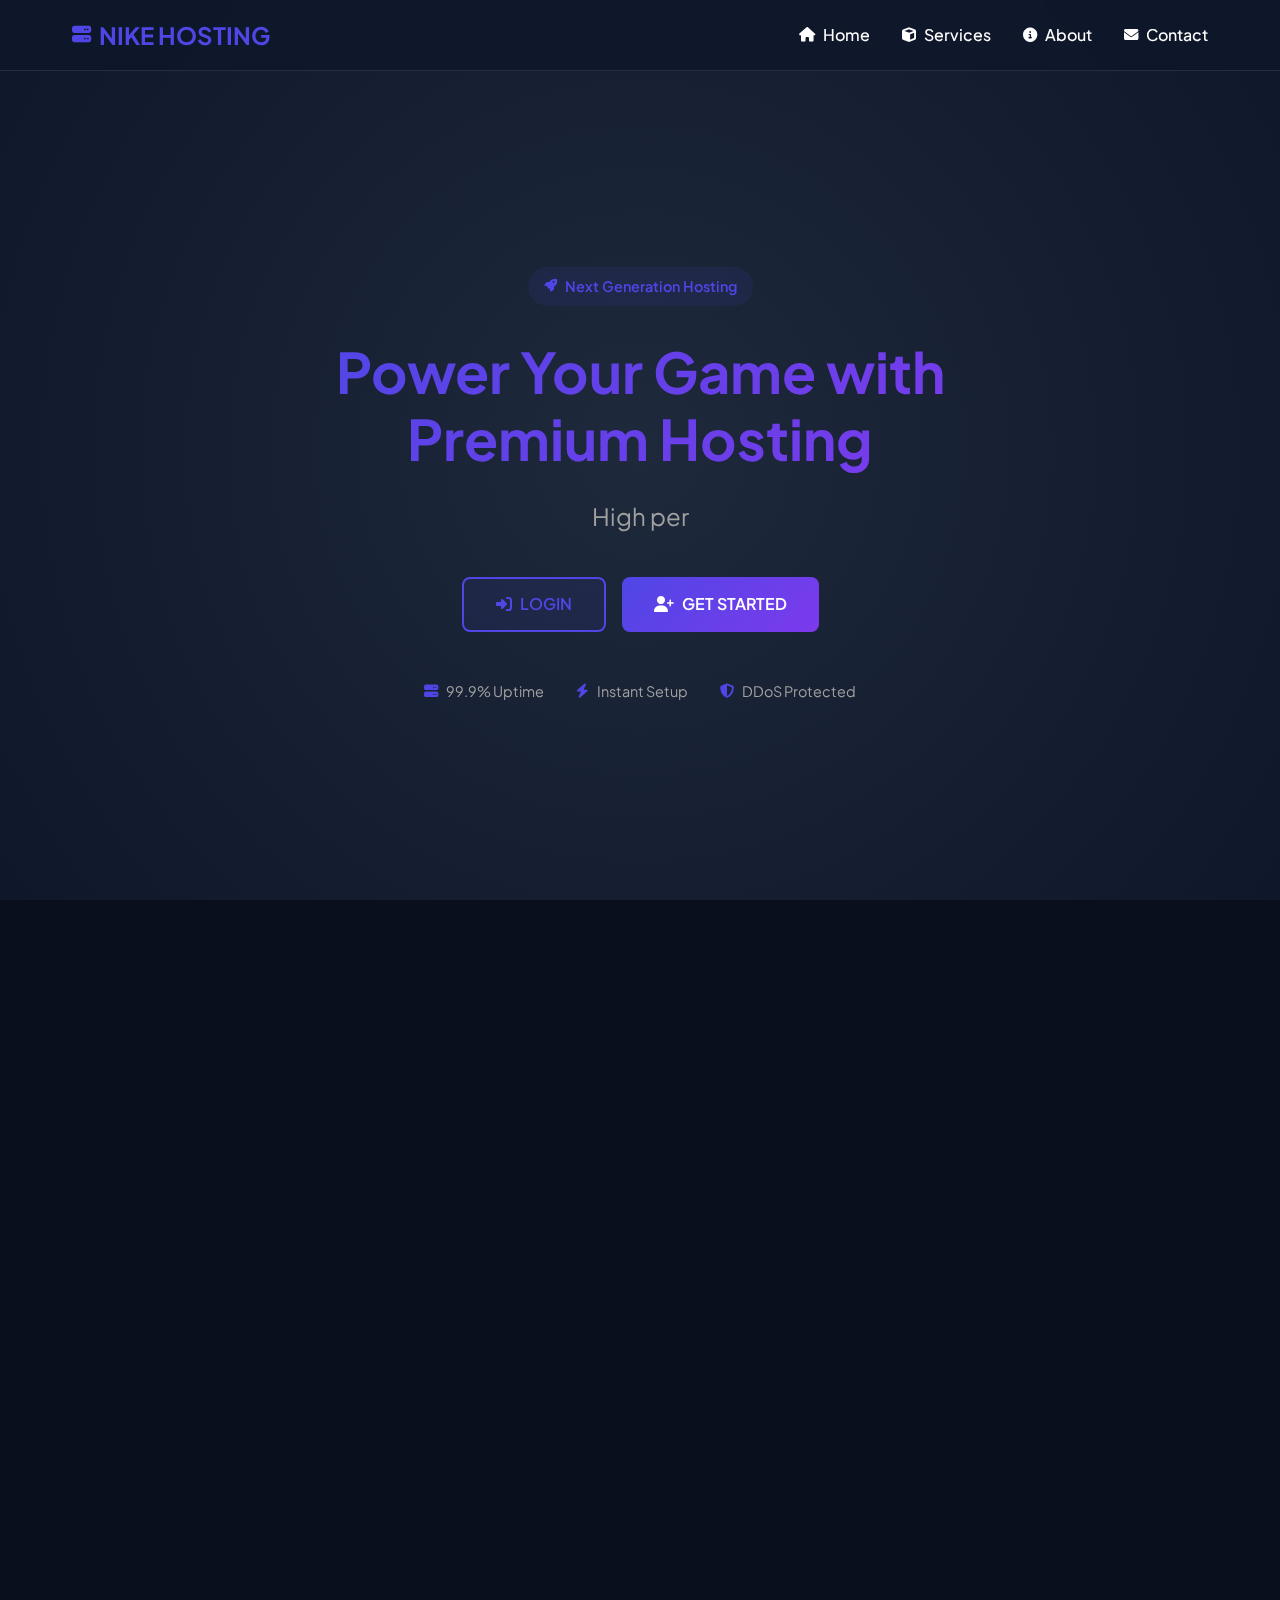
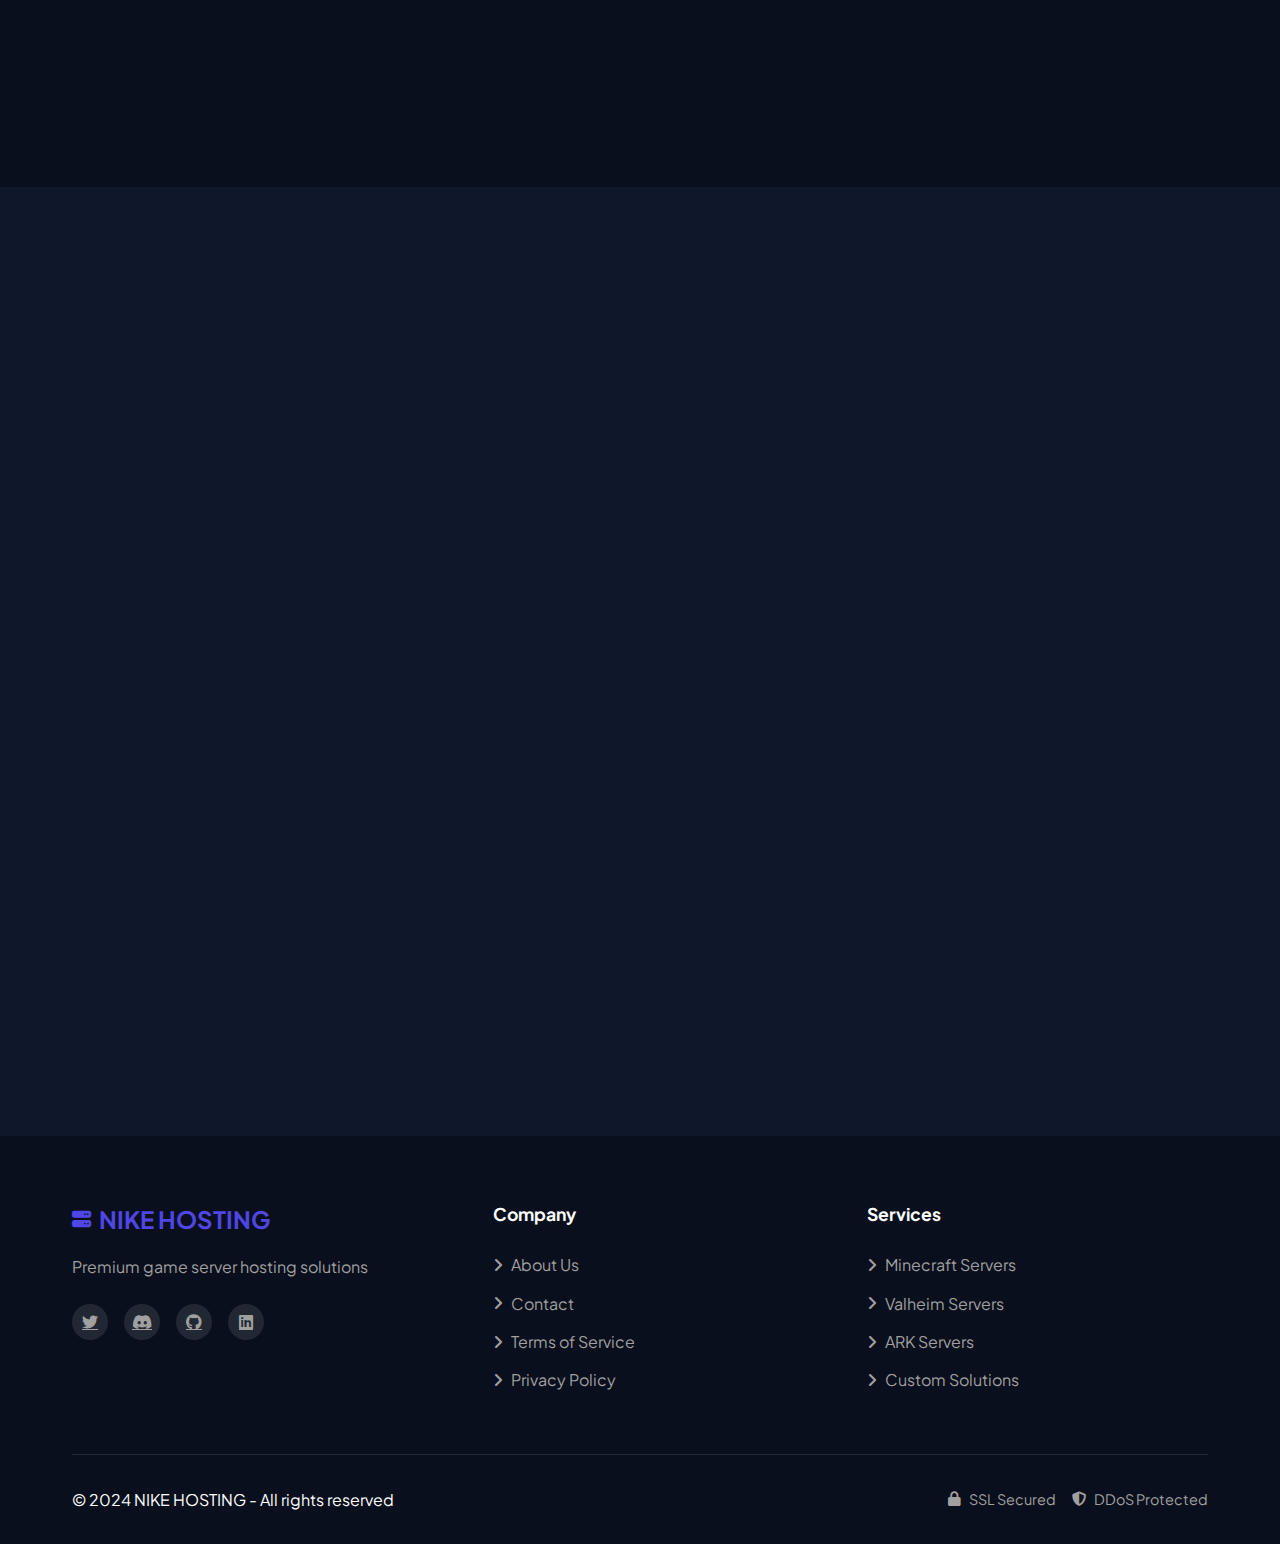
<file: index.html>
<!-- 
Re-Designed by iblamexyro
Discord: iblamexyro (Always active)
insta: kxrn.zxq
github: kxrnzxq
Spotify: kxrnzxq
Youtube: vx.scr & YoSyrexChill
-->


<!DOCTYPE html>
<html lang="en">
<head>
    <meta charset="UTF-8">
    <meta name="viewport" content="width=device-width, initial-scale=1.0">
    <title>NIKE HOSTING - 2024</title>
    <link rel="preconnect" href="https://fonts.googleapis.com">
    <link rel="preconnect" href="https://fonts.gstatic.com" crossorigin>
    <link href="https://fonts.googleapis.com/css2?family=Plus+Jakarta+Sans:wght@400;500;600;700&display=swap" rel="stylesheet">
    <link href="https://cdnjs.cloudflare.com/ajax/libs/font-awesome/6.5.1/css/all.min.css" rel="stylesheet">
    <link href="https://unpkg.com/aos@2.3.1/dist/aos.css" rel="stylesheet">
    <link rel="stylesheet" type="text/css" href="style.css">
</head>
<body>
    <nav class="navbar">
        <div class="navbar-container">
            <div class="logo">
                <i class="fas fa-server logo-icon"></i>
                NIKE HOSTING
            </div>
            <div class="menu-toggle" id="mobile-menu">
                <span></span>
                <span></span>
                <span></span>
            </div>
            <ul class="nav-links">
                <li><a href="#" class="active"><i class="fas fa-home"></i> Home</a></li>
                <li><a href="#services"><i class="fas fa-cube"></i> Services</a></li>
                <li><a href="#about"><i class="fas fa-info-circle"></i> About</a></li>
                <li><a href="#contact"><i class="fas fa-envelope"></i> Contact</a></li>
            </ul>
        </div>
    </nav>

    <header class="hero">
        <div class="hero-content" data-aos="fade-up">
            <div class="hero-badge">
                <i class="fas fa-rocket"></i>
                Next Generation Hosting
            </div>
            <h1 class="hero-title">Power Your Game with Premium Hosting</h1>
            <p class="typing-text"></p>
            <div class="hero-buttons">
                <a href="login.html" class="btn login-btn">
                    <i class="fas fa-sign-in-alt"></i>
                    LOGIN
                </a>
                <a href="register.html" class="btn register-btn">
                    <i class="fas fa-user-plus"></i>
                    GET STARTED
                </a>
            </div>
            <div class="hero-stats">
                <div class="hero-stat">
                    <i class="fas fa-server"></i>
                    <span>99.9% Uptime</span>
                </div>
                <div class="hero-stat">
                    <i class="fas fa-bolt"></i>
                    <span>Instant Setup</span>
                </div>
                <div class="hero-stat">
                    <i class="fas fa-shield-alt"></i>
                    <span>DDoS Protected</span>
                </div>
            </div>
        </div>
        <div class="hero-shape"></div>
    </header>

    <section class="features" id="services">
        <div class="section-container">
            <div class="section-header" data-aos="fade-up">
                <span class="section-badge"><i class="fas fa-star"></i> Features</span>
                <h2 class="section-title">Everything You Need</h2>
                <p class="section-subtitle">Powerful features to take your game server to the next level</p>
            </div>
            <div class="feature-grid">
                <div class="feature-card" data-aos="fade-up" data-aos-delay="100">
                    <i class="fas fa-server"></i>
                    <h3>Latest Versions</h3>
                    <p>Always up-to-date with the newest server versions</p>
                </div>
                <div class="feature-card" data-aos="fade-up" data-aos-delay="200">
                    <i class="fas fa-shield-alt"></i>
                    <h3>DDoS Protection</h3>
                    <p>Enterprise-grade protection against attacks</p>
                </div>
                <div class="feature-card" data-aos="fade-up" data-aos-delay="300">
                    <i class="fas fa-database"></i>
                    <h3>MySQL Database</h3>
                    <p>Free MySQL database included with every plan</p>
                </div>
                <div class="feature-card" data-aos="fade-up" data-aos-delay="400">
                    <i class="fas fa-cloud"></i>
                    <h3>Instant Setup</h3>
                    <p>Get your server running in minutes</p>
                </div>
                <div class="feature-card" data-aos="fade-up" data-aos-delay="500">
                    <i class="fas fa-hdd"></i>
                    <h3>Backups</h3>
                    <p>Automated backups to keep your data safe</p>
                </div>
                <div class="feature-card" data-aos="fade-up" data-aos-delay="600">
                    <i class="fas fa-tachometer-alt"></i>
                    <h3>Performance</h3>
                    <p>Optimized for maximum gaming performance</p>
                </div>
            </div>
        </div>
    </section>

    <section class="stats-section" data-aos="fade-up">
        <div class="section-container">
            <div class="stats-grid">
                <div class="stat-card">
                    <i class="fas fa-server"></i>
                    <div class="stat-number" data-target="4500">0</div>
                    <p>Active Servers</p>
                </div>
                <div class="stat-card">
                    <i class="fas fa-users"></i>
                    <div class="stat-number" data-target="6300">0</div>
                    <p>Happy Customers</p>
                </div>
                <div class="stat-card">
                    <i class="fas fa-chart-line"></i>
                    <div class="stat-number" data-target="82900">0</div>
                    <p>Total Transactions</p>
                </div>
            </div>
        </div>
    </section>

    <section class="discord-section">
        <div class="section-container">
            <div class="discord-card" data-aos="fade-up">
                <div class="discord-icon">
                    <i class="fab fa-discord"></i>
                </div>
                <h3>Join Our Community</h3>
                <p>Get instant support, updates, and connect with other gamers!</p>
                <a href="https://discord.gg/your-invite" class="discord-btn">
                    <i class="fab fa-discord"></i>
                    Join Discord Server
                </a>
            </div>
        </div>
    </section>

    <footer class="footer">
        <div class="section-container">
            <div class="footer-content">
                <div class="footer-brand">
                    <div class="logo">
                        <i class="fas fa-server logo-icon"></i>
                        NIKE HOSTING
                    </div>
                    <p>Premium game server hosting solutions</p>
                    <div class="social-links">
                        <a href="#" class="social-link"><i class="fab fa-twitter"></i></a>
                        <a href="#" class="social-link"><i class="fab fa-discord"></i></a>
                        <a href="#" class="social-link"><i class="fab fa-github"></i></a>
                        <a href="#" class="social-link"><i class="fab fa-linkedin"></i></a>
                    </div>
                </div>
                <div class="footer-links">
                    <div class="footer-column">
                        <h4>Company</h4>
                        <ul>
                            <li><a href="#about"><i class="fas fa-angle-right"></i> About Us</a></li>
                            <li><a href="#contact"><i class="fas fa-angle-right"></i> Contact</a></li>
                            <li><a href="#terms"><i class="fas fa-angle-right"></i> Terms of Service</a></li>
                            <li><a href="#privacy"><i class="fas fa-angle-right"></i> Privacy Policy</a></li>
                        </ul>
                    </div>
                    <div class="footer-column">
                        <h4>Services</h4>
                        <ul>
                            <li><a href="#minecraft"><i class="fas fa-angle-right"></i> Minecraft Servers</a></li>
                            <li><a href="#valheim"><i class="fas fa-angle-right"></i> Valheim Servers</a></li>
                            <li><a href="#ark"><i class="fas fa-angle-right"></i> ARK Servers</a></li>
                            <li><a href="#custom"><i class="fas fa-angle-right"></i> Custom Solutions</a></li>
                        </ul>
                    </div>
                </div>
            </div>
            <div class="footer-bottom">
                <p>&copy; 2024 NIKE HOSTING - All rights reserved</p>
                <div class="footer-badges">
                    <span><i class="fas fa-lock"></i> SSL Secured</span>
                    <span><i class="fas fa-shield-alt"></i> DDoS Protected</span>
                </div>
            </div>
        </div>
    </footer>

    <script src="https://unpkg.com/aos@2.3.1/dist/aos.js"></script>
    <script src="script.js"></script>
</body>
</html>
</file>
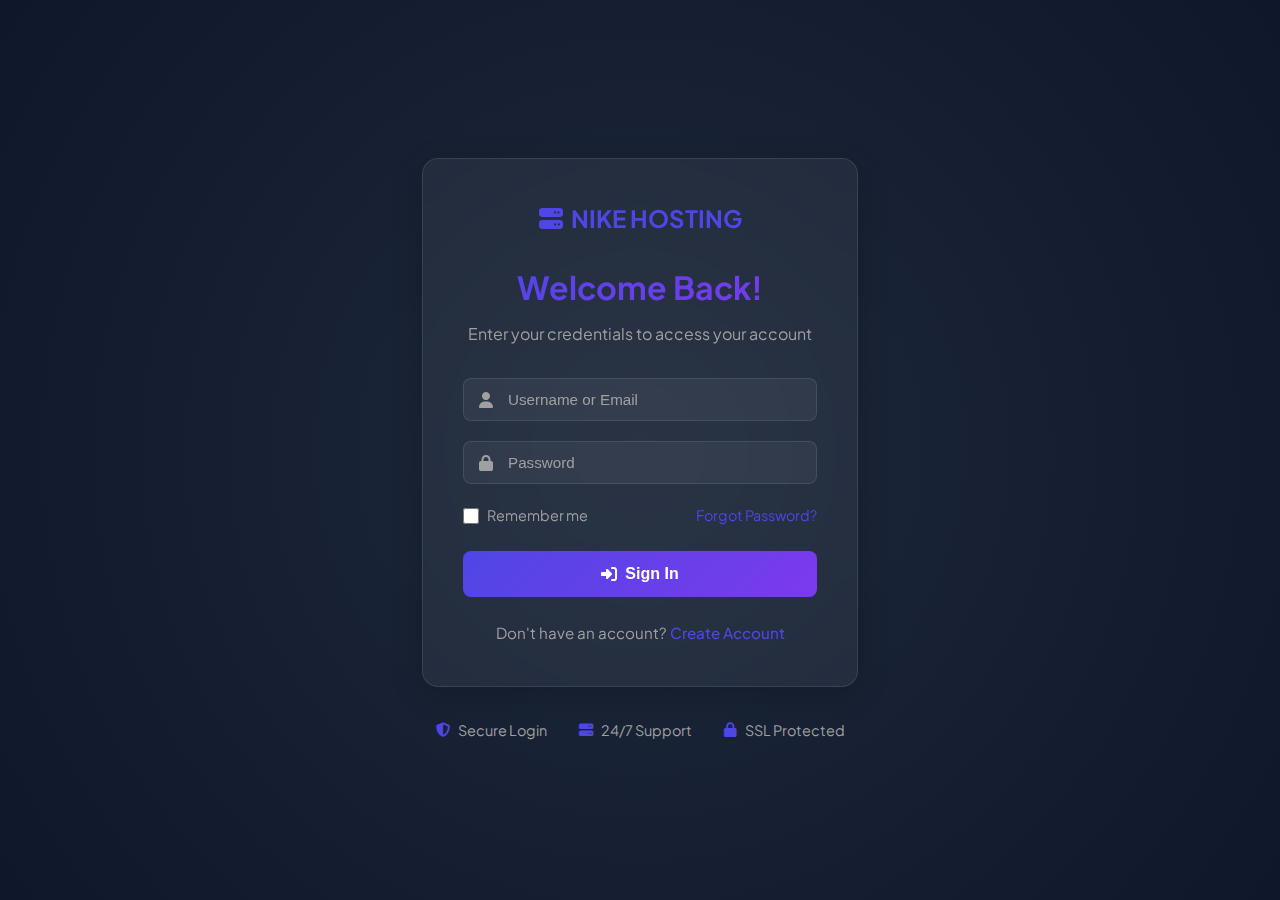
<file: login.html>
<!DOCTYPE html>
<html lang="en">
<head>
    <meta charset="UTF-8">
    <meta name="viewport" content="width=device-width, initial-scale=1.0">
    <title>Nike Hosting - Login</title>
    <link rel="preconnect" href="https://fonts.googleapis.com">
    <link rel="preconnect" href="https://fonts.gstatic.com" crossorigin>
    <link href="https://fonts.googleapis.com/css2?family=Plus+Jakarta+Sans:wght@400;500;600;700&display=swap" rel="stylesheet">
    <link href="https://cdnjs.cloudflare.com/ajax/libs/font-awesome/6.5.1/css/all.min.css" rel="stylesheet">
    <link href="https://unpkg.com/aos@2.3.1/dist/aos.css" rel="stylesheet">
    <link rel="stylesheet" type="text/css" href="login.css">
</head>
<body>
    <div class="auth-container">
        <div class="auth-card" data-aos="fade-up">
            <div class="auth-header">
                <a href="index.html" class="logo">
                    <i class="fas fa-server"></i>
                    NIKE HOSTING
                </a>
                <h1>Welcome Back!</h1>
                <p>Enter your credentials to access your account</p>
            </div>

            <form method="POST" class="auth-form">
                <div class="form-group">
                    <div class="input-icon">
                        <i class="fas fa-user"></i>
                        <input type="text" name="username" placeholder="Username or Email" required>
                    </div>
                </div>

                <div class="form-group">
                    <div class="input-icon">
                        <i class="fas fa-lock"></i>
                        <input type="password" name="password" placeholder="Password" required>
                    </div>
                </div>

                <div class="form-options">
                    <label class="remember-me">
                        <input type="checkbox" name="remember">
                        <span>Remember me</span>
                    </label>
                    <a href="" class="forgot-password">Forgot Password?</a>
                </div>

                <button type="submit" class="auth-button">
                    <i class="fas fa-sign-in-alt"></i>
                    Sign In
                </button>
            </form>

            <div class="auth-footer">
                <p>Don't have an account? <a href="register.html">Create Account</a></p>
            </div>
        </div>

        <div class="auth-features">
            <div class="feature">
                <i class="fas fa-shield-alt"></i>
                <span>Secure Login</span>
            </div>
            <div class="feature">
                <i class="fas fa-server"></i>
                <span>24/7 Support</span>
            </div>
            <div class="feature">
                <i class="fas fa-lock"></i>
                <span>SSL Protected</span>
            </div>
        </div>
    </div>

    <script src="https://unpkg.com/aos@2.3.1/dist/aos.js"></script>
    <script>
        AOS.init({
            duration: 800,
            once: true
        });
    </script>
</body>
</html>
</file>
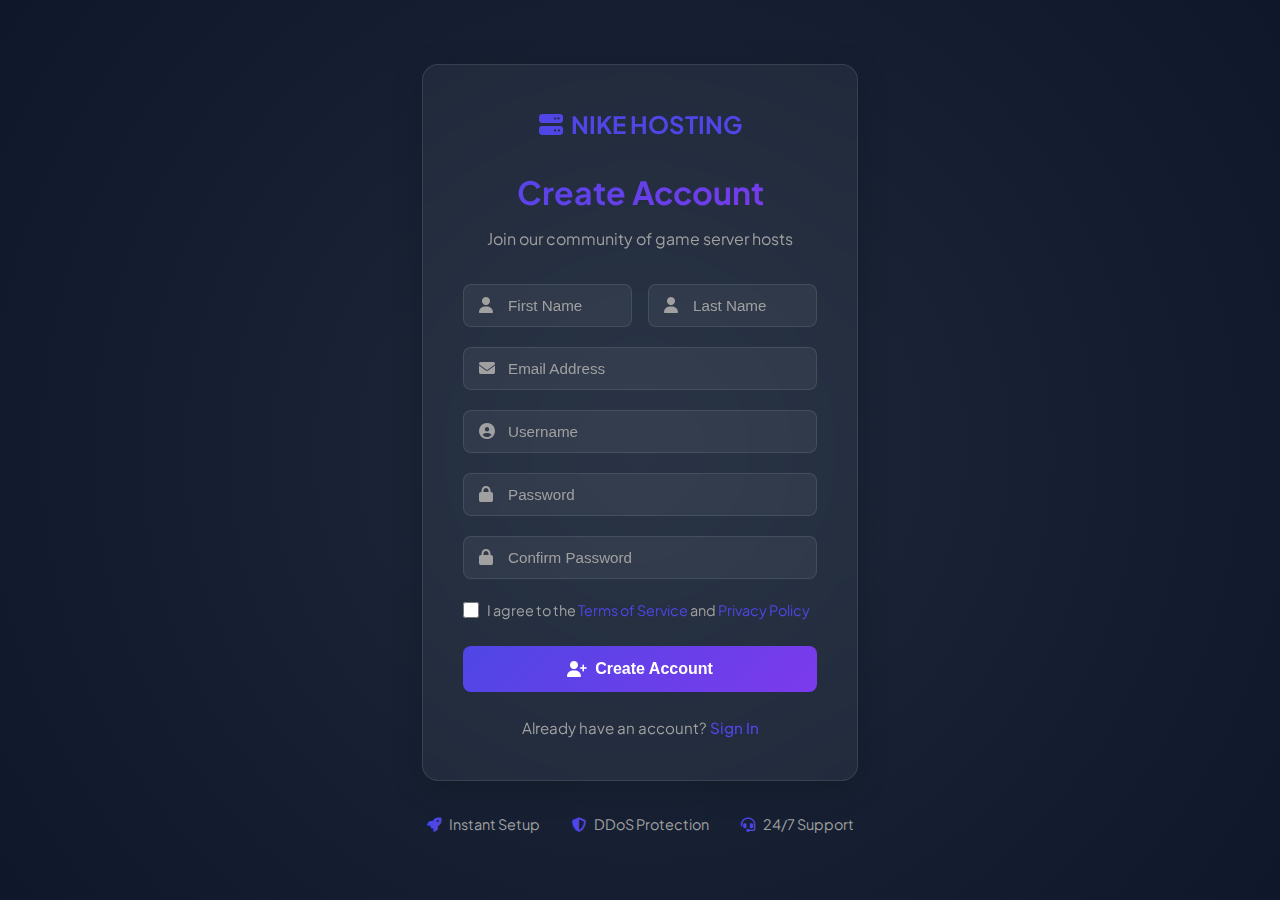
<file: register.html>
<!DOCTYPE html>
<html lang="en">
<head>
    <meta charset="UTF-8">
    <meta name="viewport" content="width=device-width, initial-scale=1.0">
    <title>Nike Hosting - Register</title>
    <link rel="preconnect" href="https://fonts.googleapis.com">
    <link rel="preconnect" href="https://fonts.gstatic.com" crossorigin>
    <link href="https://fonts.googleapis.com/css2?family=Plus+Jakarta+Sans:wght@400;500;600;700&display=swap" rel="stylesheet">
    <link href="https://cdnjs.cloudflare.com/ajax/libs/font-awesome/6.5.1/css/all.min.css" rel="stylesheet">
    <link href="https://unpkg.com/aos@2.3.1/dist/aos.css" rel="stylesheet">
    <link rel="stylesheet" type="text/css" href="register.css">
</head>
<body>
    <div class="auth-container">
        <div class="auth-card" data-aos="fade-up">
            <div class="auth-header">
                <a href="index.html" class="logo">
                    <i class="fas fa-server"></i>
                    NIKE HOSTING
                </a>
                <h1>Create Account</h1>
                <p>Join our community of game server hosts</p>
            </div>

            <form method="POST" class="auth-form">
                <div class="form-row">
                    <div class="form-group">
                        <div class="input-icon">
                            <i class="fas fa-user"></i>
                            <input type="text" name="first_name" placeholder="First Name" required>
                        </div>
                    </div>
                    <div class="form-group">
                        <div class="input-icon">
                            <i class="fas fa-user"></i>
                            <input type="text" name="last_name" placeholder="Last Name" required>
                        </div>
                    </div>
                </div>

                <div class="form-group">
                    <div class="input-icon">
                        <i class="fas fa-envelope"></i>
                        <input type="email" name="email" placeholder="Email Address" required>
                    </div>
                </div>

                <div class="form-group">
                    <div class="input-icon">
                        <i class="fas fa-user-circle"></i>
                        <input type="text" name="username" placeholder="Username" required>
                    </div>
                </div>

                <div class="form-group">
                    <div class="input-icon">
                        <i class="fas fa-lock"></i>
                        <input type="password" name="password" placeholder="Password" required>
                    </div>
                </div>

                <div class="form-group">
                    <div class="input-icon">
                        <i class="fas fa-lock"></i>
                        <input type="password" name="confirm_password" placeholder="Confirm Password" required>
                    </div>
                </div>

                <div class="form-options">
                    <label class="terms">
                        <input type="checkbox" name="terms" required>
                        <span>I agree to the <a href="#terms">Terms of Service</a> and <a href="#privacy">Privacy Policy</a></span>
                    </label>
                </div>

                <button type="submit" class="auth-button">
                    <i class="fas fa-user-plus"></i>
                    Create Account
                </button>
            </form>

            <div class="auth-footer">
                <p>Already have an account? <a href="login.html">Sign In</a></p>
            </div>
        </div>

        <div class="auth-features">
            <div class="feature">
                <i class="fas fa-rocket"></i>
                <span>Instant Setup</span>
            </div>
            <div class="feature">
                <i class="fas fa-shield-alt"></i>
                <span>DDoS Protection</span>
            </div>
            <div class="feature">
                <i class="fas fa-headset"></i>
                <span>24/7 Support</span>
            </div>
        </div>
    </div>

    <script src="https://unpkg.com/aos@2.3.1/dist/aos.js"></script>
    <script>
        AOS.init({
            duration: 800,
            once: true
        });
    </script>
</body>
</html>
</file>
<file: style.css>
:root {
    --primary: #4f46e5;
    --primary-dark: #4338ca;
    --secondary: #2a2a2a;
    --text: #ffffff;
    --text-muted: #a0a0a0;
    --bg-dark: #0f172a;
    --bg-darker: #0a0f1d;
    --gradient: linear-gradient(135deg, #4f46e5 0%, #7c3aed 100%);
}

* {
    margin: 0;
    padding: 0;
    box-sizing: border-box;
}

body {
    font-family: 'Plus Jakarta Sans', sans-serif;
    background-color: var(--bg-dark);
    color: var(--text);
    line-height: 1.6;
}

.section-container {
    max-width: 1200px;
    margin: 0 auto;
    padding: 0 2rem;
}

/* Navbar */
.navbar {
    background-color: rgba(15, 23, 42, 0.95);
    backdrop-filter: blur(10px);
    position: fixed;
    width: 100%;
    top: 0;
    z-index: 1000;
    border-bottom: 1px solid rgba(255, 255, 255, 0.1);
}

.navbar-container {
    display: flex;
    justify-content: space-between;
    align-items: center;
    height: 70px;
    max-width: 1200px;
    margin: 0 auto;
    padding: 0 2rem;
}

.logo {
    font-size: 1.5rem;
    font-weight: 700;
    color: var(--primary);
    display: flex;
    align-items: center;
    gap: 0.5rem;
}

.logo-icon {
    font-size: 1.2rem;
}

.nav-links {
    display: flex;
    gap: 2rem;
    list-style: none;
}

.nav-links a {
    color: var(--text);
    text-decoration: none;
    font-weight: 500;
    transition: color 0.3s;
    display: flex;
    align-items: center;
    gap: 0.5rem;
}

.nav-links a:hover {
    color: var(--primary);
}

.nav-links a i {
    font-size: 0.9rem;
}

/* Hero Section */
.hero {
    min-height: 100vh;
    display: flex;
    align-items: center;
    justify-content: center;
    position: relative;
    background: radial-gradient(circle at center, #1e293b 0%, var(--bg-dark) 100%);
    overflow: hidden;
    padding-top: 70px;
}

.hero-content {
    text-align: center;
    z-index: 1;
    max-width: 800px;
    padding: 2rem;
}

.hero-badge {
    display: inline-flex;
    align-items: center;
    gap: 0.5rem;
    background: rgba(79, 70, 229, 0.1);
    color: var(--primary);
    padding: 0.5rem 1rem;
    border-radius: 100px;
    font-weight: 600;
    font-size: 0.9rem;
    margin-bottom: 2rem;
}

.hero-badge i {
    font-size: 0.8rem;
}

.hero-title {
    font-size: 3.5rem;
    margin-bottom: 1.5rem;
    background: var(--gradient);
    -webkit-background-clip: text;
    background-clip: text;
    color: transparent;
    font-weight: 700;
    line-height: 1.2;
}

.typing-text {
    font-size: 1.5rem;
    color: var(--text-muted);
    margin-bottom: 2rem;
    min-height: 2em;
}

.hero-buttons {
    display: flex;
    gap: 1rem;
    justify-content: center;
    margin-bottom: 3rem;
}

.btn {
    display: inline-flex;
    align-items: center;
    gap: 0.5rem;
    padding: 0.8rem 2rem;
    border-radius: 8px;
    font-weight: 600;
    text-decoration: none;
    transition: all 0.3s ease;
}

.btn:hover {
    transform: translateY(-2px);
}

.login-btn {
    background: rgba(79, 70, 229, 0.1);
    border: 2px solid var(--primary);
    color: var(--primary);
}

.login-btn:hover {
    background: rgba(79, 70, 229, 0.2);
}

.register-btn {
    background: var(--gradient);
    color: white;
}

.register-btn:hover {
    opacity: 0.9;
    box-shadow: 0 4px 12px rgba(79, 70, 229, 0.3);
}

.hero-stats {
    display: flex;
    justify-content: center;
    gap: 2rem;
    margin-top: 2rem;
}

.hero-stat {
    display: flex;
    align-items: center;
    gap: 0.5rem;
    color: var(--text-muted);
    font-size: 0.9rem;
}

.hero-stat i {
    color: var(--primary);
}

/* Features Section */
.features {
    padding: 6rem 0;
    background-color: var(--bg-darker);
}

.section-header {
    text-align: center;
    margin-bottom: 4rem;
}

.section-badge {
    display: inline-flex;
    align-items: center;
    gap: 0.5rem;
    background: rgba(79, 70, 229, 0.1);
    color: var(--primary);
    padding: 0.5rem 1rem;
    border-radius: 100px;
    font-weight: 600;
    font-size: 0.9rem;
    margin-bottom: 1rem;
}

.section-title {
    font-size: 2.5rem;
    color: var(--text);
    margin-bottom: 1rem;
}

.section-subtitle {
    color: var(--text-muted);
    max-width: 600px;
    margin: 0 auto;
}

.feature-grid {
    display: grid;
    grid-template-columns: repeat(auto-fit, minmax(300px, 1fr));
    gap: 2rem;
}

.feature-card {
    background: rgba(255, 255, 255, 0.05);
    padding: 2rem;
    border-radius: 12px;
    text-align: center;
    transition: all 0.3s ease;
    border: 1px solid rgba(255, 255, 255, 0.1);
}

.feature-card:hover {
    transform: translateY(-5px);
    border-color: var(--primary);
    box-shadow: 0 4px 20px rgba(79, 70, 229, 0.2);
}

.feature-card i {
    font-size: 2.5rem;
    color: var(--primary);
    margin-bottom: 1rem;
}

.feature-card h3 {
    margin-bottom: 1rem;
    color: var(--text);
}

.feature-card p {
    color: var(--text-muted);
}

/* Stats Section */
.stats-section {
    padding: 4rem 0;
    background: var(--gradient);
    position: relative;
    overflow: hidden;
}

.stats-grid {
    display: grid;
    grid-template-columns: repeat(auto-fit, minmax(200px, 1fr));
    gap: 2rem;
    position: relative;
    z-index: 1;
}

.stat-card {
    text-align: center;
    padding: 2rem;
    background: rgba(255, 255, 255, 0.1);
    border-radius: 12px;
    backdrop-filter: blur(10px);
}

.stat-card i {
    font-size: 2rem;
    margin-bottom: 1rem;
}

.stat-number {
    font-size: 3rem;
    font-weight: 700;
    margin-bottom: 0.5rem;
}

.stat-card p {
    font-weight: 500;
    opacity: 0.9;
}

/* Discord Section */
.discord-section {
    padding: 6rem 0;
    background-color: var(--bg-dark);
}

.discord-card {
    background: rgba(255, 255, 255, 0.05);
    padding: 3rem;
    border-radius: 16px;
    text-align: center;
    max-width: 600px;
    margin: 0 auto;
    border: 1px solid rgba(255, 255, 255, 0.1);
}

.discord-icon {
    font-size: 4rem;
    color: #7289da;
    margin-bottom: 1.5rem;
}

.discord-card h3 {
    font-size: 2rem;
    margin-bottom: 1rem;
}

.discord-card p {
    color: var(--text-muted);
    margin-bottom: 2rem;
}

.discord-btn {
    display: inline-flex;
    align-items: center;
    gap: 0.5rem;
    background: #7289da;
    color: white;
    padding: 1rem 2rem;
    border-radius: 8px;
    text-decoration: none;
    font-weight: 600;
    transition: all 0.3s ease;
}

.discord-btn:hover {
    transform: translateY(-2px);
    box-shadow: 0 4px 12px rgba(114, 137, 218, 0.3);
}

/* Footer */
.footer {
    background-color: var(--bg-darker);
    padding: 4rem 0 2rem;
}

.footer-content {
    display: grid;
    grid-template-columns: 1fr 2fr;
    gap: 4rem;
    margin-bottom: 3rem;
}

.footer-brand p {
    color: var(--text-muted);
    margin: 1rem 0;
}

.social-links {
    display: flex;
    gap: 1rem;
    margin-top: 1.5rem;
}

.social-link {
    display: flex;
    align-items: center;
    justify-content: center;
    width: 36px;
    height: 36px;
    border-radius: 50%;
    background: rgba(255, 255, 255, 0.1);
    color: var(--text-muted);
    transition: all 0.3s ease;
}

.social-link:hover {
    background: var(--primary);
    color: white;
    transform: translateY(-2px);
}

.footer-links {
    display: grid;
    grid-template-columns: repeat(2, 1fr);
    gap: 2rem;
}

.footer-column h4 {
    color: var(--text);
    margin-bottom: 1.5rem;
    font-size: 1.1rem;
}

.footer-column ul {
    list-style: none;
}

.footer-column ul li {
    margin-bottom: 0.8rem;
}

.footer-column a {
    color: var(--text-muted);
    text-decoration: none;
    transition: color 0.3s;
    display: flex;
    align-items: center;
    gap: 0.5rem;
}

.footer-column a:hover {
    color: var(--primary);
}

.footer-bottom {
    padding-top: 2rem;
    border-top: 1px solid rgba(255, 255, 255, 0.1);
    display: flex;
    justify-content: space-between;
    align-items: center;
}

.footer-badges {
    display: flex;
    gap: 1rem;
}

.footer-badges span {
    display: flex;
    align-items: center;
    gap: 0.5rem;
    color: var(--text-muted);
    font-size: 0.9rem;
}

/* Mobile Menu */
.menu-toggle {
    display: none;
    flex-direction: column;
    gap: 6px;
    cursor: pointer;
}

.menu-toggle span {
    width: 25px;
    height: 2px;
    background-color: var(--text);
    transition: 0.3s;
}

@media (max-width: 768px) {
    .menu-toggle {
        display: flex;
    }

    .nav-links {
        display: none;
        position: absolute;
        top: 70px;
        left: 0;
        right: 0;
        background-color: var(--bg-darker);
        padding: 1rem;
        flex-direction: column;
        align-items: center;
        gap: 1rem;
    }

    .nav-links.active {
        display: flex;
    }

    .hero-title {
        font-size: 2.5rem;
    }

    .hero-stats {
        flex-direction: column;
        gap: 1rem;
    }

    .footer-content {
        grid-template-columns: 1fr;
    }

    .footer-links {
        grid-template-columns: 1fr;
    }

    .footer-bottom {
        flex-direction: column;
        gap: 1rem;
        text-align: center;
    }
}
</file>
<file: login.css>
:root {
    --primary: #4f46e5;
    --primary-dark: #4338ca;
    --secondary: #2a2a2a;
    --text: #ffffff;
    --text-muted: #a0a0a0;
    --bg-dark: #0f172a;
    --bg-darker: #0a0f1d;
    --gradient: linear-gradient(135deg, #4f46e5 0%, #7c3aed 100%);
}

* {
    margin: 0;
    padding: 0;
    box-sizing: border-box;
}

body {
    font-family: 'Plus Jakarta Sans', sans-serif;
    background: radial-gradient(circle at center, #1e293b 0%, var(--bg-dark) 100%);
    color: var(--text);
    line-height: 1.6;
    min-height: 100vh;
}

.auth-container {
    max-width: 500px;
    margin: 0 auto;
    padding: 2rem;
    min-height: 100vh;
    display: flex;
    flex-direction: column;
    justify-content: center;
}

.auth-card {
    background: rgba(255, 255, 255, 0.05);
    backdrop-filter: blur(10px);
    border: 1px solid rgba(255, 255, 255, 0.1);
    border-radius: 16px;
    padding: 2.5rem;
    box-shadow: 0 8px 32px rgba(0, 0, 0, 0.2);
}

.auth-header {
    text-align: center;
    margin-bottom: 2rem;
}

.logo {
    display: inline-flex;
    align-items: center;
    gap: 0.5rem;
    color: var(--primary);
    text-decoration: none;
    font-size: 1.5rem;
    font-weight: 700;
    margin-bottom: 1.5rem;
}

.auth-header h1 {
    font-size: 2rem;
    margin-bottom: 0.5rem;
    background: var(--gradient);
    -webkit-background-clip: text;
    background-clip: text;
    color: transparent;
}

.auth-header p {
    color: var(--text-muted);
}

.auth-form {
    margin-bottom: 1.5rem;
}

.form-row {
    display: grid;
    grid-template-columns: 1fr 1fr;
    gap: 1rem;
}

.form-group {
    margin-bottom: 1.25rem;
}

.input-icon {
    position: relative;
}

.input-icon i {
    position: absolute;
    left: 1rem;
    top: 50%;
    transform: translateY(-50%);
    color: var(--text-muted);
}

.input-icon input {
    width: 100%;
    padding: 0.75rem 1rem 0.75rem 2.75rem;
    background: rgba(255, 255, 255, 0.05);
    border: 1px solid rgba(255, 255, 255, 0.1);
    border-radius: 8px;
    color: var(--text);
    font-size: 0.95rem;
    transition: all 0.3s ease;
}

.input-icon input:focus {
    outline: none;
    border-color: var(--primary);
    background: rgba(255, 255, 255, 0.1);
}

.input-icon input::placeholder {
    color: var(--text-muted);
}

.form-options {
    display: flex;
    justify-content: space-between;
    align-items: center;
    margin-bottom: 1.5rem;
}

.remember-me, .terms {
    display: flex;
    align-items: center;
    gap: 0.5rem;
    color: var(--text-muted);
    font-size: 0.9rem;
}

.remember-me input[type="checkbox"],
.terms input[type="checkbox"] {
    width: 1rem;
    height: 1rem;
    accent-color: var(--primary);
}

.forgot-password {
    color: var(--primary);
    text-decoration: none;
    font-size: 0.9rem;
}

.auth-button {
    width: 100%;
    padding: 0.875rem;
    background: var(--gradient);
    border: none;
    border-radius: 8px;
    color: white;
    font-weight: 600;
    font-size: 1rem;
    cursor: pointer;
    display: flex;
    align-items: center;
    justify-content: center;
    gap: 0.5rem;
    transition: all 0.3s ease;
}

.auth-button:hover {
    opacity: 0.9;
    transform: translateY(-2px);
}

.auth-footer {
    text-align: center;
    color: var(--text-muted);
    font-size: 0.95rem;
}

.auth-footer a {
    color: var(--primary);
    text-decoration: none;
    font-weight: 500;
}

.auth-features {
    display: flex;
    justify-content: center;
    gap: 2rem;
    margin-top: 2rem;
}

.feature {
    display: flex;
    align-items: center;
    gap: 0.5rem;
    color: var(--text-muted);
    font-size: 0.9rem;
}

.feature i {
    color: var(--primary);
}

/* Terms links */
.terms a {
    color: var(--primary);
    text-decoration: none;
}

.terms a:hover {
    text-decoration: underline;
}

/* Responsive Design */
@media (max-width: 640px) {
    .auth-container {
        padding: 1rem;
    }

    .auth-card {
        padding: 1.5rem;
    }

    .form-row {
        grid-template-columns: 1fr;
    }

    .auth-features {
        flex-direction: column;
        align-items: center;
        gap: 1rem;
    }

    .form-options {
        flex-direction: column;
        gap: 1rem;
        align-items: flex-start;
    }
}
</file>
<file: register.css>
:root {
    --primary: #4f46e5;
    --primary-dark: #4338ca;
    --secondary: #2a2a2a;
    --text: #ffffff;
    --text-muted: #a0a0a0;
    --bg-dark: #0f172a;
    --bg-darker: #0a0f1d;
    --gradient: linear-gradient(135deg, #4f46e5 0%, #7c3aed 100%);
}

* {
    margin: 0;
    padding: 0;
    box-sizing: border-box;
}

body {
    font-family: 'Plus Jakarta Sans', sans-serif;
    background: radial-gradient(circle at center, #1e293b 0%, var(--bg-dark) 100%);
    color: var(--text);
    line-height: 1.6;
    min-height: 100vh;
}

.auth-container {
    max-width: 500px;
    margin: 0 auto;
    padding: 2rem;
    min-height: 100vh;
    display: flex;
    flex-direction: column;
    justify-content: center;
}

.auth-card {
    background: rgba(255, 255, 255, 0.05);
    backdrop-filter: blur(10px);
    border: 1px solid rgba(255, 255, 255, 0.1);
    border-radius: 16px;
    padding: 2.5rem;
    box-shadow: 0 8px 32px rgba(0, 0, 0, 0.2);
}

.auth-header {
    text-align: center;
    margin-bottom: 2rem;
}

.logo {
    display: inline-flex;
    align-items: center;
    gap: 0.5rem;
    color: var(--primary);
    text-decoration: none;
    font-size: 1.5rem;
    font-weight: 700;
    margin-bottom: 1.5rem;
}

.auth-header h1 {
    font-size: 2rem;
    margin-bottom: 0.5rem;
    background: var(--gradient);
    -webkit-background-clip: text;
    background-clip: text;
    color: transparent;
}

.auth-header p {
    color: var(--text-muted);
}

.auth-form {
    margin-bottom: 1.5rem;
}

.form-row {
    display: grid;
    grid-template-columns: 1fr 1fr;
    gap: 1rem;
}

.form-group {
    margin-bottom: 1.25rem;
}

.input-icon {
    position: relative;
}

.input-icon i {
    position: absolute;
    left: 1rem;
    top: 50%;
    transform: translateY(-50%);
    color: var(--text-muted);
}

.input-icon input {
    width: 100%;
    padding: 0.75rem 1rem 0.75rem 2.75rem;
    background: rgba(255, 255, 255, 0.05);
    border: 1px solid rgba(255, 255, 255, 0.1);
    border-radius: 8px;
    color: var(--text);
    font-size: 0.95rem;
    transition: all 0.3s ease;
}

.input-icon input:focus {
    outline: none;
    border-color: var(--primary);
    background: rgba(255, 255, 255, 0.1);
}

.input-icon input::placeholder {
    color: var(--text-muted);
}

.form-options {
    display: flex;
    justify-content: space-between;
    align-items: center;
    margin-bottom: 1.5rem;
}

.remember-me, .terms {
    display: flex;
    align-items: center;
    gap: 0.5rem;
    color: var(--text-muted);
    font-size: 0.9rem;
}

.remember-me input[type="checkbox"],
.terms input[type="checkbox"] {
    width: 1rem;
    height: 1rem;
    accent-color: var(--primary);
}

.forgot-password {
    color: var(--primary);
    text-decoration: none;
    font-size: 0.9rem;
}

.auth-button {
    width: 100%;
    padding: 0.875rem;
    background: var(--gradient);
    border: none;
    border-radius: 8px;
    color: white;
    font-weight: 600;
    font-size: 1rem;
    cursor: pointer;
    display: flex;
    align-items: center;
    justify-content: center;
    gap: 0.5rem;
    transition: all 0.3s ease;
}

.auth-button:hover {
    opacity: 0.9;
    transform: translateY(-2px);
}

.auth-footer {
    text-align: center;
    color: var(--text-muted);
    font-size: 0.95rem;
}

.auth-footer a {
    color: var(--primary);
    text-decoration: none;
    font-weight: 500;
}

.auth-features {
    display: flex;
    justify-content: center;
    gap: 2rem;
    margin-top: 2rem;
}

.feature {
    display: flex;
    align-items: center;
    gap: 0.5rem;
    color: var(--text-muted);
    font-size: 0.9rem;
}

.feature i {
    color: var(--primary);
}

/* Terms links */
.terms a {
    color: var(--primary);
    text-decoration: none;
}

.terms a:hover {
    text-decoration: underline;
}

/* Responsive Design */
@media (max-width: 640px) {
    .auth-container {
        padding: 1rem;
    }

    .auth-card {
        padding: 1.5rem;
    }

    .form-row {
        grid-template-columns: 1fr;
    }

    .auth-features {
        flex-direction: column;
        align-items: center;
        gap: 1rem;
    }

    .form-options {
        flex-direction: column;
        gap: 1rem;
        align-items: flex-start;
    }
}
</file>
